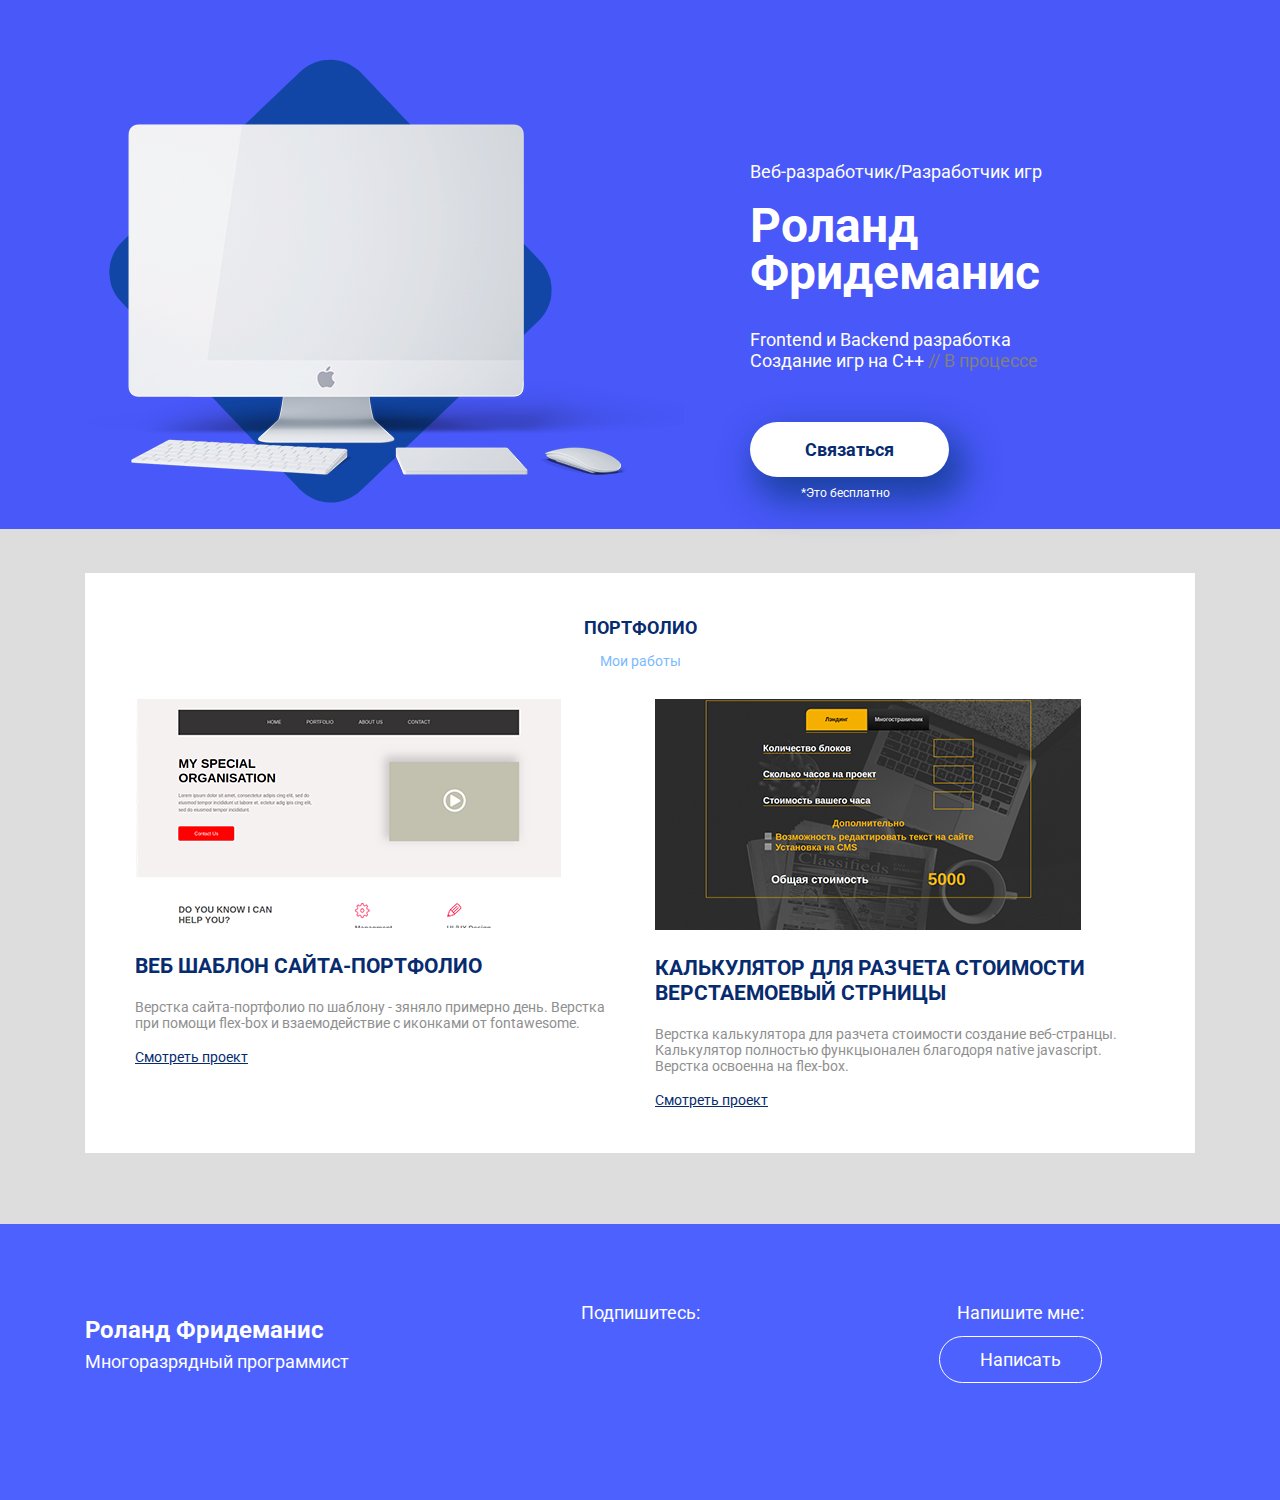
<file: index.html>
<!DOCTYPE html>
<html lang="en">
<head>
	  <!-- Важная техническая информация для браузера -->
		<meta charset="utf-8">
		<meta http-equiv="X-UA-Compatible" content="IE=edge">
		<meta name="viewport" content="width=device-width, initial-scale=1">

		<!-- Информация об Авторе и описание проекта -->
		<meta name="description" content="Портфолио-вебсайт Роланда Фридеманиса">
		<meta name="auyhor" content="Роланд Фридеманис">

		<!-- Иконка, которая будет на вкладке в браузере -->
		<link rel="icon" href="/favicon.ico">
		<!-- Заголовок на вкладке в браузере -->
		<title>Портфолио-вебсайт Роланда Фридеманиса</title>

		<!-- Подключаем шрифты -->
		<link href="https://fonts.googleapis.com/css?family=Roboto:400,700&amp;subset=cyrillic" rel="stylesheet">

		<link rel="stylesheet" href="css/animate.css">
		<!-- Подключаем наш файл со стилями, который находится в папке css-->
		<link rel="stylesheet" href="css/bootstrap-grid.min.css">
		<link rel="stylesheet" href="css/style.css">
</head>

<body>
 <!-- Тут будет cодержимое будущего сайта -->

 	<header>
 		<div class="container">
 			<div class="row">
 				<div class="col-lg-7">
 					<img class="header-img wow fadeInLeftBig" src="img/main-img.png" alt="Монитор">
 				</div>
 				<!-- /.col-7 -->
 				<div class="col-lg-5">
 					<p class="header-pretitle wow fadeInRightBig" data-wow-delay="0.1s">Веб-разработчик/Разработчик игр</p>
 					<h1 class="header-title wow fadeInRightBig" data-wow-delay="0.2s">Роланд Фридеманис</h1>
 					<p class="header-subtitle wow fadeInRightBig" data-wow-delay="0.3s">Frontend и Backend разработка<br>Создание игр на C++ <span class="coment">// В процессе</span></p>
					<div class="header-btn-block wow fadeInRightBig" data-wow-delay="0.4s">
						<a target="_blank" href="https://vk.me/itishnik2004" class="header-button">Связаться</a>
						<small>*Это бесплатно</small>
					</div>
 				</div>
 				<!-- /.col-5 -->
 			</div>
 			<!-- /.row -->
 		</div>
 		<!-- /.container -->
 	</header>

 	<section class="portfolio">
 		<div class="container">
 			<div class="portfolio-block wow fadeIn">
 			<h2 class="portfolio-title">Портфолио</h2>
 			<p class="portfolio-subtitle">Мои работы</p>
 		<div class="row">
	 		<div class="col-md-6">
	 		<div class="portfolio-col-1">
	 			<img src="img/myportfolioscreen.png" alt="Portfolio WEB template">
	 			<h3>ВЕБ шаблон сайта-портфолио
	 			</h3>
	 			<p class="portfolio-text">Верстка сайта-портфолио по шаблону - зяняло примерно день. Верстка при помощи flex-box и взаемодействие с иконками от fontawesome.
				</p>
	 			<a target="_blank" href="myPortfolio/index.html">Смотреть проект</a>
	 		</div>
	 		</div>
	 		<!-- /.col-6 -->
	 		<div class="col-md-6">
	 		<div class="portfolio-col-2">
	 			<img src="img/calclulator-img.png" alt="Мир">
	 			<h3>Калькулятор для разчета стоимости верстаемоевый стрницы</h3>
	 			<p class="portfolio-text">Верстка калькулятора для разчета стоимости создание веб-странцы. Калькулятор полностью функцыонален благодоря native javascript. Верстка освоенна на flex-box.</p>
	 			<a target="_blank" href="calc/index.html">Смотреть проект</a>
	 		</div>
	 		</div>
	 		<!-- /.col-6 -->
 		</div>
 		</div>
 		</div>
 	</section>

 	<footer>
 		<div class="container">
 			<div class="row">
 				<div class="col-md-4">
 					<h4 class="footer-author">Роланд  Фридеманис</h4>
 					<p class="footer-text">Многоразрядный программист</p>
 				</div>
 				<div class="col-md-4">
 					<div class="social-block">
 						<p>Подпишитесь:</p>
 						<a target="_blank" href="https://www.facebook.com/rolands.fridemanis.3"><img class="wow bounceInDown" src="img/facebook-logo-button.png" data-wow-delay="0.1s" alt="Facebook"> </a>
 						<a target="_blank" href="https://vk.com/itishnik2004"> <img class="wow bounceInDown" src="img/vk-social-logotype.png" data-wow-delay="0.2s" alt="Vk"></a>
 						<a target="_blank" href="https://www.youtube.com/channel/UCCu4RB_m1BN1WprdI542stg?view_as=subscriber"> <img class="wow bounceInDown" data-wow-delay="0.3s" src="img/youtube-symbol.png" alt="Youtube"></a>
 					</div>
 				</div>
 				<div class="col-md-4">
 					<div class="footer-cta-block">
 						<p class="footer-cta">Напишите мне:</p>
 						<a target="_blank" href="https://vk.me/itishnik2004" class="footer-button">Написать</a>
 					</div>
 				</div>
 			</div>
 			<!-- /.row -->
 		</div>
 		<!-- /.container -->
 	</footer>
	
	<script src="js/wow.min.js"></script>
	<script>
		new WOW().init();
	</script>
</body>
</html>
</file>
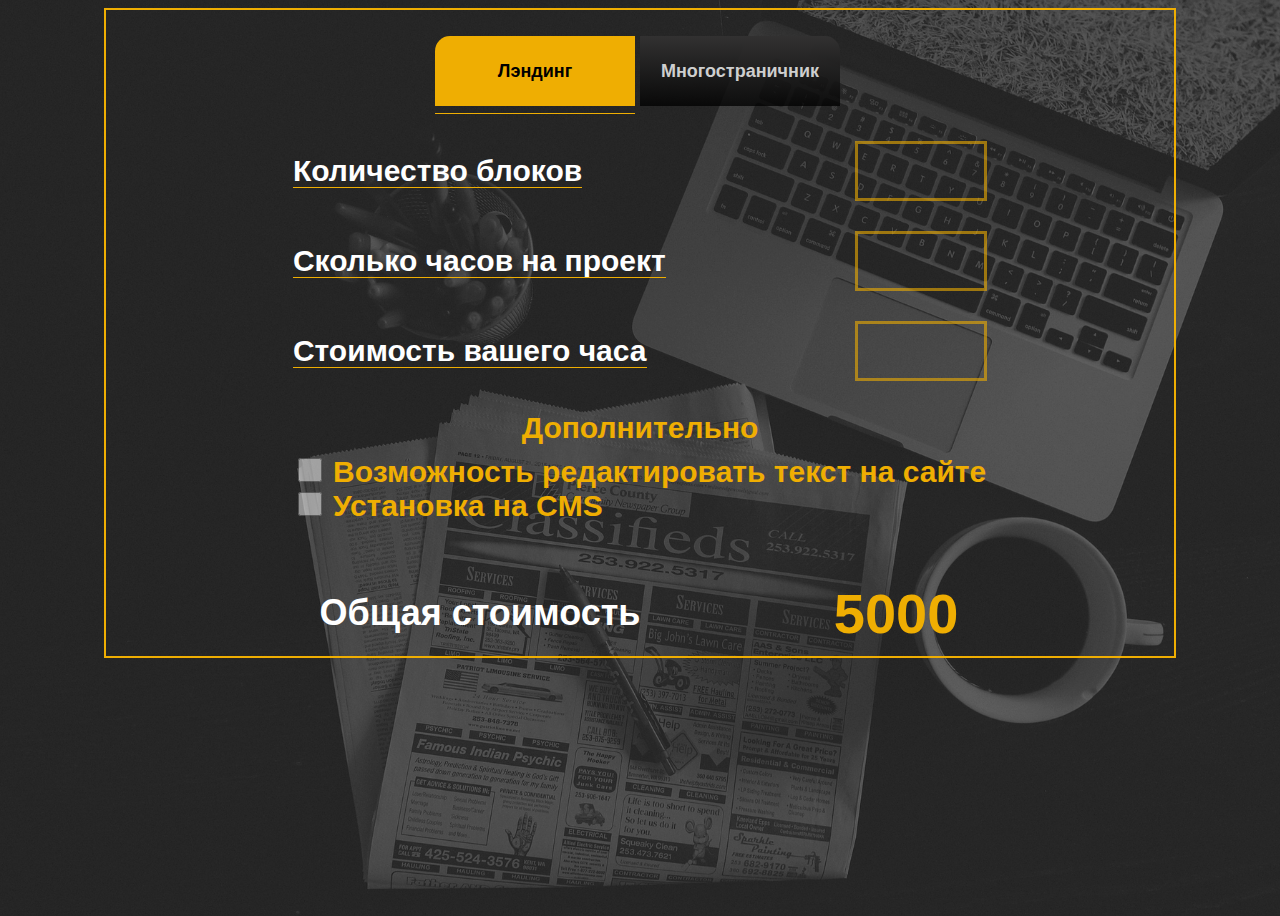
<file: calc/index.html>
<!DOCTYPE html>
<html lang="en">
<head>
	<meta charset="UTF-8">
	<title>Калькулятор для разчета стоимости верстаемоевый стрницы</title>
	<link rel="stylesheet" href="style.css">
</head>
<body>
	<div class="calc">
		<div class="tabs">
			<div class="tab-left active">Лэндинг</div>
			<div class="tab-right">Многостраничник</div>
		</div>
		<div class="blocks" id="blocks-block">
			<div class="blocks-title">Количество блоков</div>
			<input type="number" class="counter" id="counter-block">
		</div>
		<div class="blocks" id="pages-block">
			<div class="blocks-title">Количество страниц</div>
			<input type="number" class="counter" id="counter-pages">
		</div>
		<div class="blocks">
			<div class="blocks-title">Сколько часов на проект</div>
			<input type="number" class="counter" id="counter-hours">
		</div>
		<div class="blocks">
			<div class="blocks-title">Стоимость вашего часа</div>
			<input type="number" class="counter" id="counter-rate">
		</div>

		<div class="addiction">
			<div class="addiction-title">Дополнительно</div>
			<div class="addiction-block">
				<input class="checkbox" type="checkbox" id="changes-check">
				Возможность редактировать текст на сайте
			</div>
			<div class="addiction-block">
				<input class="checkbox" type="checkbox" id="cms-check">
				Установка на CMS
			</div>
		</div>

		<div class="total">
			Общая стоимость
			<input value="5000" type="text" class="total-count" id="total-value">
		</div>
	</div>
	<script src="script.js"></script>
</body>
</html>
</file>
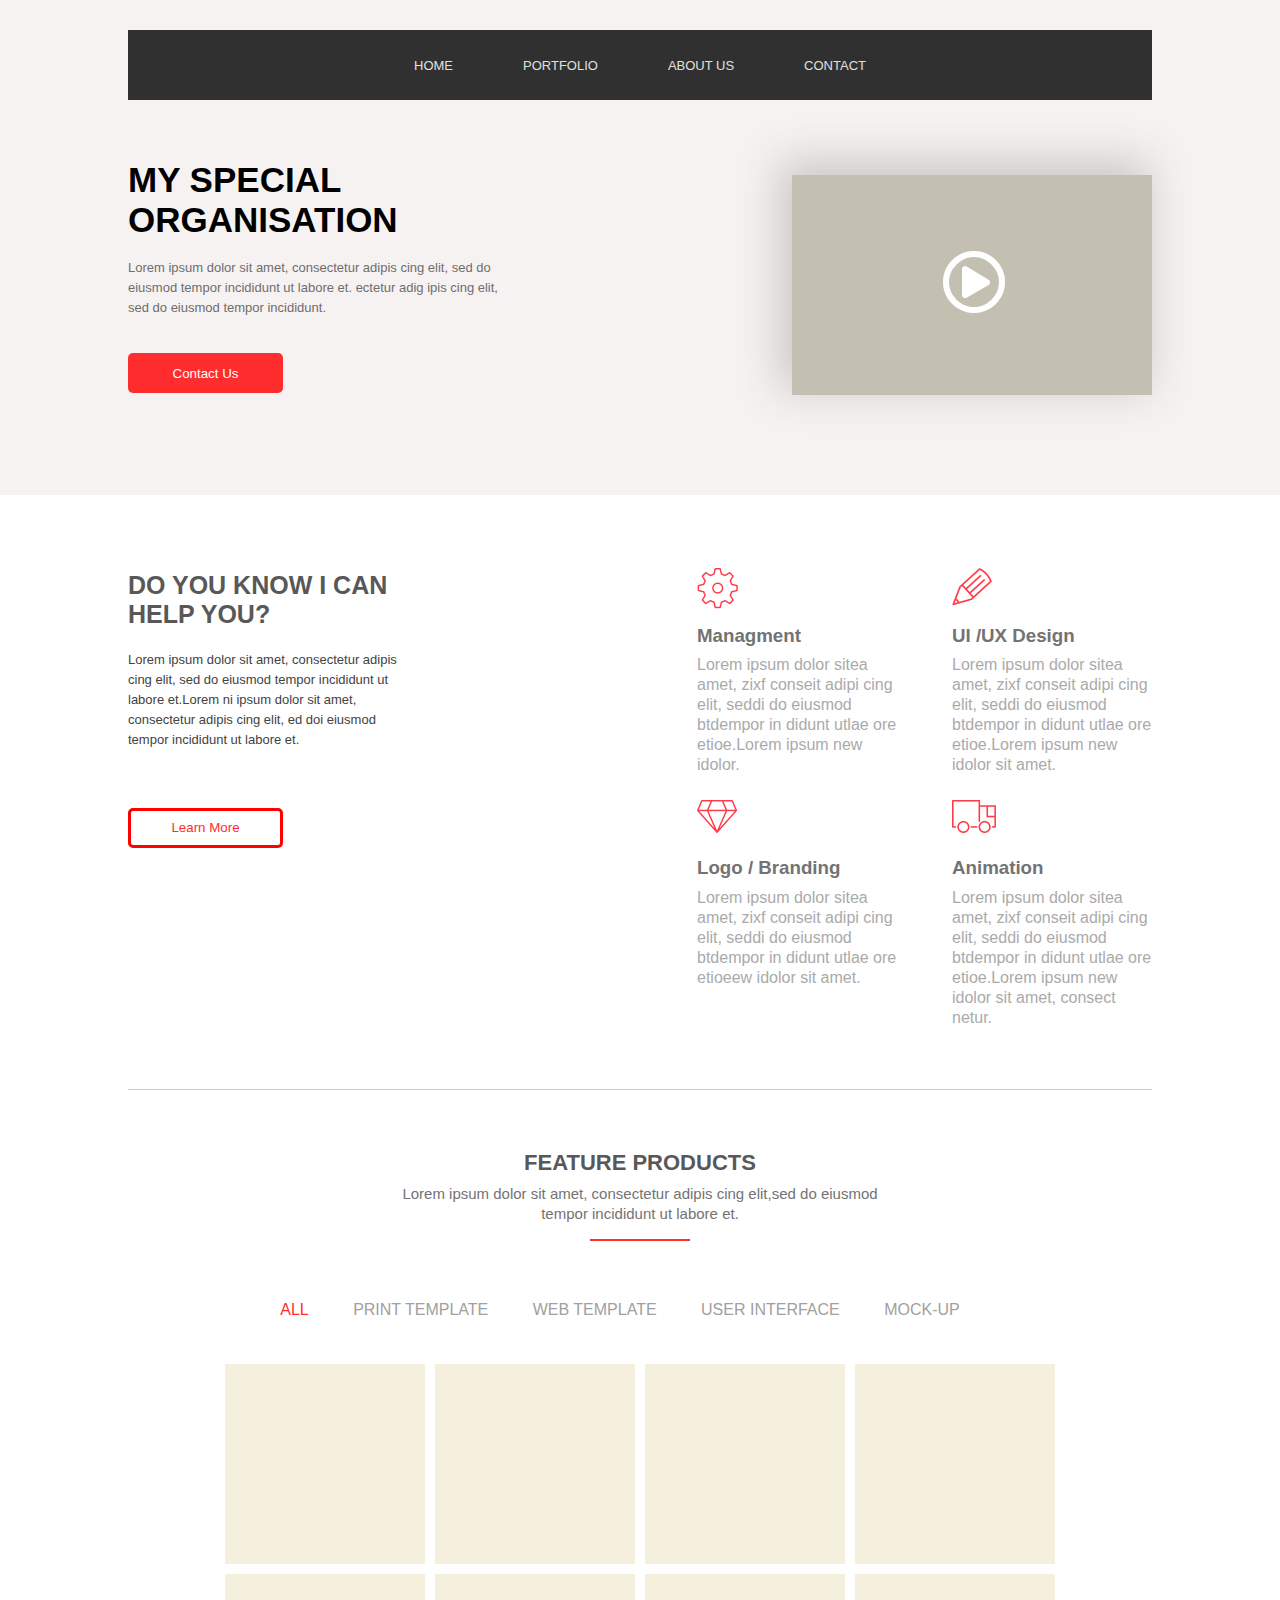
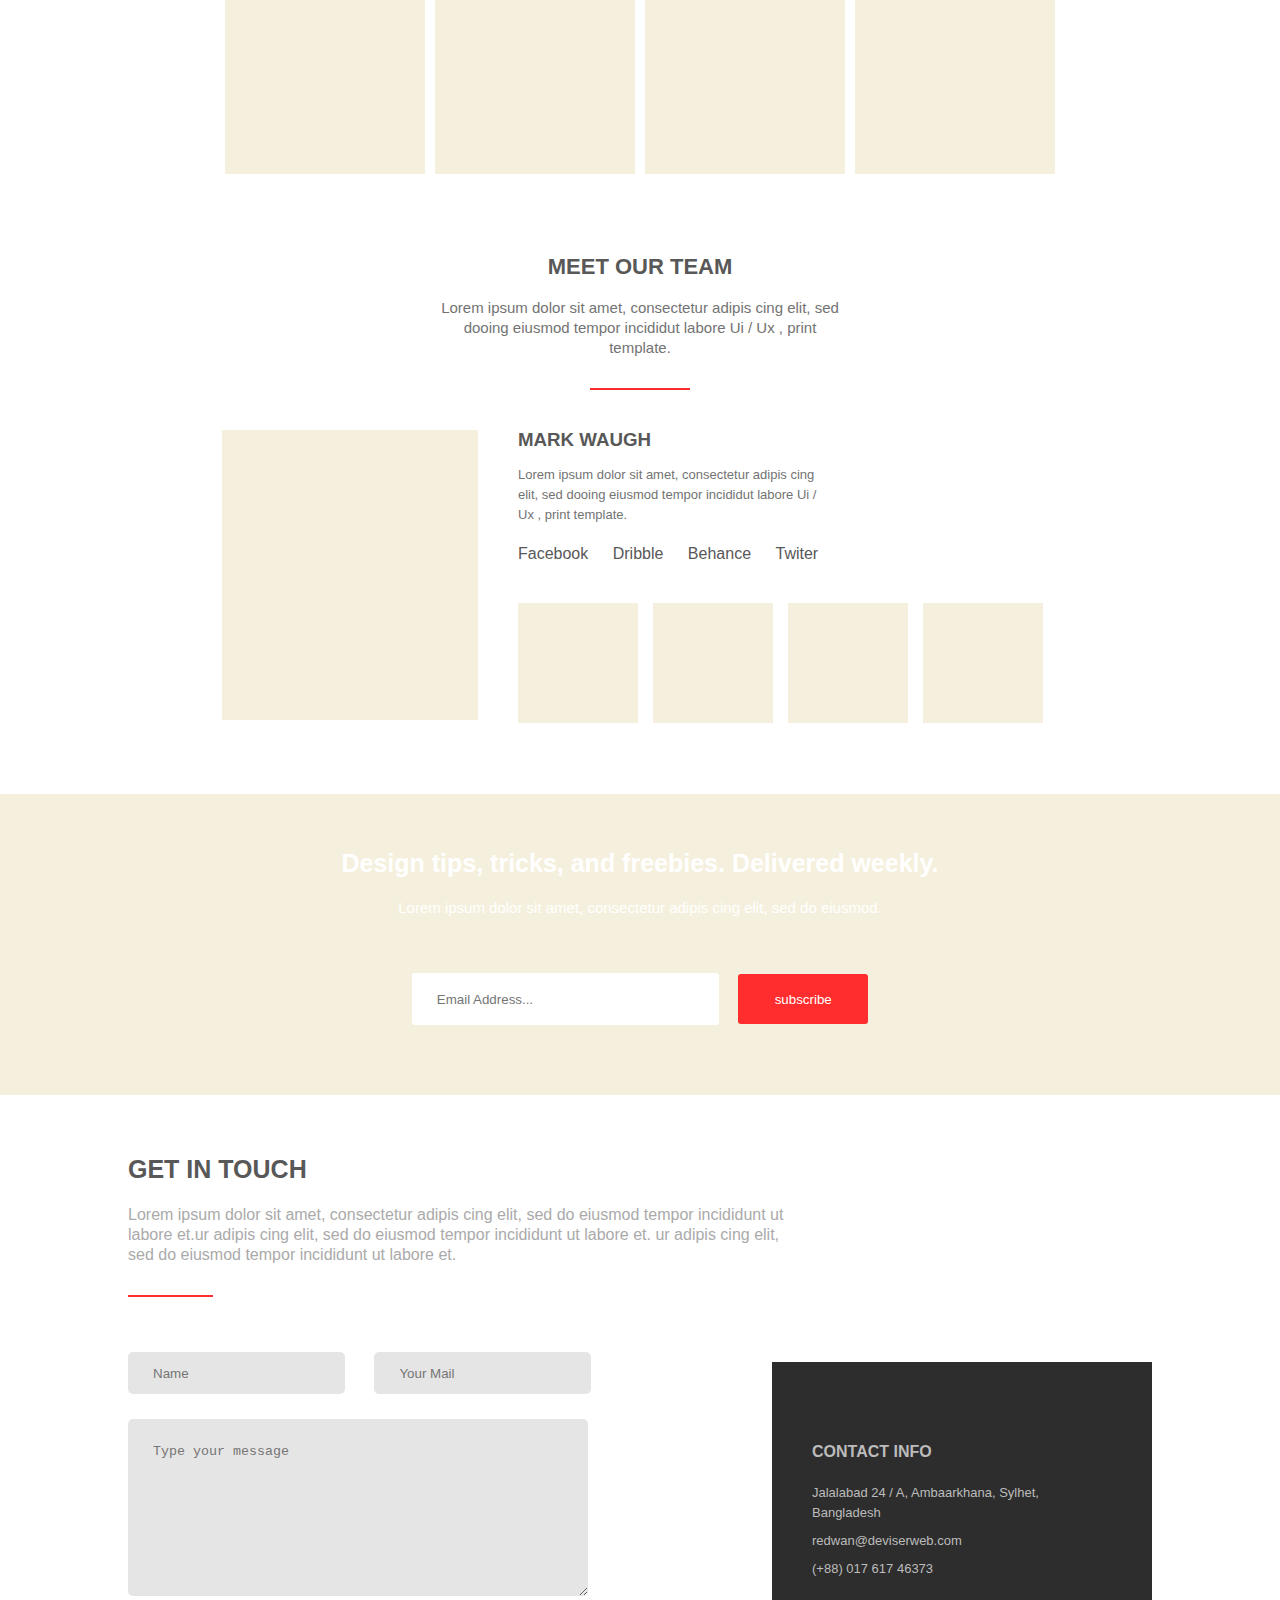
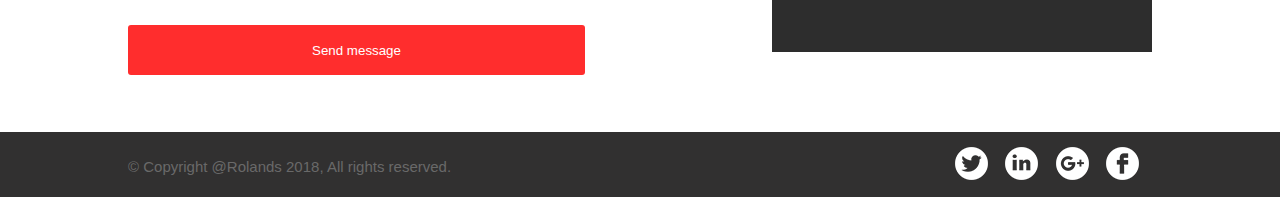
<file: myPortfolio/index.html>
<!DOCTYPE html>
<html lang="en">
<head>
	<meta charset="UTF-8">
	<title>ВЕБ шаблон сайта-портфолио</title>
	<link rel="stylesheet" href="css/fontawesome-all.min.css">
	<!-- <link rel="stylesheet" href="css/bootstrap-grid.min.css"> -->
	<link rel="stylesheet" href="style.css">
</head>
<body>
	<div class="header">
		<div class="nav">
			<a href="#">home</a>
			<a href="#">portfolio</a>
			<a href="#">about us</a>
			<a href="#">contact</a>
		</div>
		
		<div class="banner">
			<div class="banner_block_left">
				<h1>My special organisation</h1>
				<p>Lorem ipsum dolor sit amet, consectetur adipis cing elit, sed do eiusmod tempor incididunt  ut labore et. ectetur adig ipis cing elit, sed do eiusmod tempor incididunt.</p>
				<button class="btn-fill">Contact Us</button>
			</div>
			<div class="banner_block_right">
				<div class="player">
					<i class="far fa-4x fa-inverse fa-play-circle play_logo"></i>
				</div>
			</div>
		</div>
	</div>

	<div class="more_info">
		<div class="main_info">
			<h2>Do you know I can help you?</h2>
			<p class="subtitle">
				Lorem ipsum dolor sit amet, consectetur adipis cing elit, sed do eiusmod tempor incididunt ut labore et.Lorem ni ipsum dolor sit amet, consectetur adipis cing elit, ed doi eiusmod tempor incididunt ut labore et.
			</p>
			<button class="btn-bordered">Learn More</button>
		</div>
		<div class="side_block">
			<div class="side_left">
				<div class="mini-blocks">
					<img src="assets/icons/Settings@1X.png" alt="Setting icon"><br>
					<h3>Managment</h3>
					<p>
						Lorem ipsum dolor sitea amet, zixf conseit  adipi cing elit, seddi do eiusmod btdempor in didunt utlae ore etioe.Lorem ipsum new idolor.
					</p>
				</div>
				<div class="mini-blocks">
					<img src="assets/icons/Diamond@1X.png" alt="Diamond icon"><br>
					<h3>Logo / Branding</h3>
					<p>
						Lorem ipsum dolor sitea amet, zixf conseit  adipi cing elit, seddi do eiusmod btdempor in didunt utlae ore etioeew idolor sit amet.
					</p>
				</div>
			</div>
			<div class="side_right">
				<div class="mini-blocks">
					<img src="assets/icons/Pencil@1X.png" alt="Pencil icon"><br>
					<h3>UI /UX Design</h3>
					<p>
						Lorem ipsum dolor sitea amet, zixf conseit  adipi cing elit, seddi do eiusmod btdempor in didunt utlae ore etioe.Lorem ipsum new idolor sit amet.
					</p>
				</div>
				<div class="mini-blocks">
					<img src="assets/icons/Truck 2@1X.png" alt="Truck icon"><br>
					<h3>Animation</h3>
					<p>
						Lorem ipsum dolor sitea amet, zixf conseit  adipi cing elit, seddi do eiusmod btdempor in didunt utlae ore etioe.Lorem ipsum new idolor sit amet, consect netur.
					</p>
				</div>
			</div>
		</div>
	</div>

	<div class="divider"></div>

	<div class="products">
		<h2>feature products</h2>
		<p class="products-subtitle">
			Lorem ipsum dolor sit amet, consectetur adipis cing elit,sed do eiusmod tempor incididunt ut labore et.
		</p>

		<div class="mini-divider"></div>

		<div class="products-list">
			<a class="active_point" href="#">all</a>
			<a href="#">print template</a>
			<a href="#">web template</a>
			<a href="#">user interface</a>
			<a href="#">mock-up</a>
		</div>

		<div class="squares">
			<div class="row-1">
				<div class="col-1">
					<div class="square"></div>
					<div class="square"></div>
				</div>
				<div class="col-1">
					<div class="square"></div>
					<div class="square"></div>
				</div>
			</div>
			<div class="row-2">
				<div class="col-2">
					<div class="square"></div>
					<div class="square"></div>
				</div>
				<div class="col-2">
					<div class="square"></div>
					<div class="square"></div>
				</div>
			</div>
		</div>
	</div>

	<div class="team-title">
		<h2>Meet our team</h2>
		<p class="subtitle_team">
			Lorem ipsum dolor sit amet, consectetur adipis cing elit, sed dooing eiusmod tempor incididut labore Ui / Ux , print template.
		</p>

		<div class="mini-divider-team"></div>
	</div>

	<div class="team">
		<div class="bigSquare"></div>
		<div class="anotherSide">
			<div class="square_info">
				<h3>mark waugh</h3>
				<p class="square_subtitle">
					Lorem ipsum dolor sit amet, consectetur adipis cing elit, sed dooing eiusmod tempor incididut labore Ui / Ux , print template.
				</p>

				<div class="networks">
					<a href="#">Facebook</a>
					<a href="#">Dribble</a>
					<a href="#">Behance</a>
					<a href="#">Twiter</a>
				</div>
			</div>
			<div class="mini-squares">
				<div class="miniSquare"></div>
				<div class="miniSquare"></div>
				<div class="miniSquare"></div>
				<div class="miniSquare"></div>
			</div>
		</div>
	</div>

	<div class="newsletterBlock">
		<h2>Design tips, tricks, and freebies. Delivered weekly.</h2>
		<p>Lorem ipsum dolor sit amet, consectetur adipis cing elit, sed do eiusmod.</p>
		<input type="text" placeholder="Email Address...">
		<button class="btnSend">subscribe</button>
	</div>

	<div class="contact">
		<div class="main_contact_info">
			<h2>get in touch</h2>
			<p>
				Lorem ipsum dolor sit amet, consectetur adipis cing elit, sed do eiusmod tempor incididunt ut labore et.ur adipis cing elit, sed do eiusmod tempor incididunt ut labore et. ur adipis cing elit, sed do eiusmod tempor incididunt ut labore et.
			</p>
			<div class="mini-divider-contact"></div>
		</div>

		<div class="main_events">
			<div class="form">
				<form action="">
					<div class="inputs">
						<input type="text" placeholder="Name">
						<input type="text" placeholder="Your Mail">
					</div>
					<textarea name="" id="" cols="30" rows="10" placeholder="Type your message"></textarea><br>
					<button class="send_message_btn">Send message</button>
				</form>
			</div>
			<div class="addInfo">
				<h4>contact info</h4>
				<p class="subtitle">
					Jalalabad 24 / A, Ambaarkhana, Sylhet, 
					Bangladesh
				</p>
				<p class="e-mail">redwan@deviserweb.com</p>
				<p class="phoneNum">(+88) 017 617 46373</p>
			</div>
		</div>
	</div>

	<div class="footer">
		<p>© Copyright @Rolands 2018, All rights reserved.</p>

		<div class="soc">
			<a href="#"><img src="assets/soc-icons/1468368398_Twitter_Rounded_Solid@1X (1).png" alt="" class="soc-img"></a>
			<a href="#"><img src="assets/soc-icons/1468368407_LinkedIn_Rounded_Solid@1X.png" alt="" class="soc-img"></a>
			<a href="#"><img src="assets/soc-icons/1468368412_Google_Rounded_Solid@1X.png" alt="" class="soc-img"></a>
			<a href="#"><img src="assets/soc-icons/1468368389_Facebook_Rounded_Solid@1X.png" alt="" class="soc-img"></a>
		</div>
	</div>
</body>
</html>
</file>
<file: css/style.css>
/* Здесь будут храниться стили нашего сайта */

body{
	background-color: #ddd;
	margin: 0;
	padding: 0;
	font-family: 'Roboto';
	font-size: 18px;
}

img{
	max-width: 100%;
}

header{
	padding-top: 59px;
	background-color: #4858f9;
	color: #fff;
	padding-bottom: 22px;
}

.header-pretitle{
	margin-top: 102px;
}

.header-title{
	line-height: 46.81px;
	font-size: 48px;
	margin-top: 21px;
}

.header-subtitle{
	margin-top: 20px;
}

.header-button{
	display: inline-block;
	text-decoration: none;
	box-shadow: 10px 17px 34px 6px rgba(18, 61, 145, 0.83);
	border-radius: 50px;
	background-color: #ffffff;
	color: #072b6f;
	font-weight: 700;
	padding: 17px 55px;
	margin-top: 33px;
	-webkit-transition: 0.2s;
	-o-transition: 0.2s;
	transition: 0.2s;
}

.header-button:hover{
	box-shadow: none;
}

header small{
	font-size: 12px;
	display: block;
	text-align: center;
	margin-top: 9px;
}

.header-btn-block{
	max-width: 190px;
}

.portfolio{
	background-color: #ddd;
}
.portfolio-block{
	background-color: #fff;
	padding-top: 29px;
	padding-bottom: 44px;
}

.portfolio{
	padding-top: 44px;
	padding-bottom: 71px;
}

.portfolio-title,.portfolio-subtitle{
	text-align: center;
}

.portfolio-title{
	text-transform: uppercase;
	font-size: 18px;
	color: #072b6f;
}

.portfolio-subtitle{
	margin-top: 10px;
	font-size: 14px;
	color: #7bb9ff;
	margin-bottom: 30px;
}

.portfolio-col-1{
	padding-left: 50px;
}

.portfolio-col-2{
	padding-right: 50px;
}

.portfolio-block h3{
	color: #072b6f;
	font-weight: 700;
	text-transform: uppercase;
}

.portfolio-text{
	color: #8f8f8f;
	font-size: 14px;
	font-weight: 400;
}

.portfolio-block a{
	color: #072b6f;
	font-size: 14px;
	font-weight: 400;
	text-decoration: underline;
}

/*Офформление подвала*/

footer{
	color: #fff;
	background: #4d61ff;
	padding-top: 60px;
	padding-bottom: 110px;
}

.footer-author{
	font-size: 24px;
	margin-bottom: 7px;
}

.footer-text{
	margin-top: 0;
}

.social-block{
	text-align: center;
}

.social-block a{
	display: inline-block;
	margin-left: 13px;
	margin-right: 13px;
}

.footer-cta-block{
	text-align: center;
}

.footer-cta{
	margin-bottom: 13px;
}

.footer-button{
	display: inline-block;
	border: 1px solid #fff;
	background: transparent;
	color: #fff;
	border-radius: 50px;
	padding: 12px 40px;
	text-decoration: none;
	-webkit-transition: 0.2s;
	-o-transition: 0.2s;
	transition: 0.2s;
}

.footer-button:hover{
	background: #fff;
	color:#4d61ff;
}

@media (max-width: 1200px){
	.header-pretitle{
		margin-top: 60px;
	}
}

@media(max-width: 992px){
	.header-img{
		display: none;
	}

	.header-pretitle{
		margin-top: 10px;
	}

	.footer-author{
		font-size: 18px;
	}

	.footer-text{
		font-size: 14px;
	}

	.social-block a{
		margin-left: 5px;
		margin-right: 5px;
	}

	.social-block img{
		width: 30px;
	}

	.footer-button{
		font-size: 14px;
		padding: 8px 35px;
	}
}

.coment {
	color: gray;
}

@media (max-width: 768px){
	.portfolio-col-1{
		padding-left: 20px;
		padding-right: 20px;
		padding-bottom: 40px;
	}

	.portfolio-col-2{
		padding-left: 45px;
	}

	.footer-author, .footer-text{
		text-align: center;
	}
}
</file>
<file: calc/style.css>
/*Active - #efae02*/

/*MIXIN

::before{
	content: '';
	width: 100%;
	height: 1px;
	background-color: #efae02;
	bottom: 0;
	left: 0;
}

*/

*{
	box-sizing: border-box;
	outline: none;
}

body{
	height: 100vh;
	background: url(computer-911165_1920.png);
	-webkit-background-size: cover;
	background-size: cover;
	font-family: 'Open Sans', sans-serif;
}

.calc{
	width: 1072px;
	height: 650px;
	border: 2px solid #efae02;
	margin: 0 auto;
	display: flex;
	flex-direction: column;
	align-items: center;
	justify-content: top;
}

.tabs{
	width: 100%;
	padding-top: 26px;
	padding-bottom: 35px;
	display: flex;
	justify-content: center;
}

.tab-left, .tab-right{
	width: 200px;
	height: 70px;
	border-radius: 0 15px 0 0;
	background-image: linear-gradient(to top, rgba(0,0,0,0.77) 0%, #323131 100%);
	margin-right: 5px;
	color: #cecece;
	font-size: 18px;
	font-weight: 700;
	text-align: center;
	line-height: 70px;
	cursor: pointer;
}

.tab-left{
	border-radius: 15px 0 0 0;
}

.active{
	background: #efae02;
	color: #000;
	position: relative;
}

.active::before{
	content: '';
	position: absolute;
	width: 200px;
	height: 1px;
	background-color: #efae02;
	left: 0;
	bottom: -8px;
}

.counter{
	width: 132px;
	height: 60px;
	border: 3px solid rgba(239, 174, 2, 0.6);
	background-color: transparent;
	text-align: center;
	color: #efae02;
	font-size: 48px;
	font-weight: 700;
}

.blocks{
	width: 65%;
	margin-bottom: 30px;
	display: flex;
	justify-content: space-between;
	align-items: center;
}

.blocks-title{
	position: relative;
	color: #fff;
	font-family: 'Open Sans', sans-serif;
	font-size: 30px;
	font-weight: 700;
}

.blocks-title::before{
	content: '';
	position: absolute;
	width: 100%;
	height: 1px;
	background-color: #efae02;
	bottom: 0;
	left: 0;
}

#pages-block{
	display: none;
}

.addiction{
	color: #efae02;
}

.addiction-title{
	text-align: center;
	font-size: 30px;
	font-weight: 700;
	margin-bottom: 10px;
}

.addiction-block{
	text-align: left;
	font-family: 'Open Sans', sans-serif;
	font-size: 30px;
	font-weight: 700
}

input[type="checkbox"]{
	width: 24px;
	height: 24px;
	opacity: 0.5;
}

.total{
	width: 60%;
	display: flex;
	justify-content: space-between;
	align-items: center;
	margin-top: 60px;
	color: #fff;
	font-family: "Open Sans", sans-serif;
	font-size: 36px;
	font-weight: 700;
	margin-bottom: 30px;
}

.total-count{
	font-size: 56px;
	font-weight: 700;
	width: 200px;
	height: 60px;
	background-color: transparent;
	border: none;
	color:  #efae02;
	text-align: right;
}
</file>
<file: myPortfolio/style.css>
body {
  padding: 0;
  margin: 0;
  font-family: 'Open Sans', sans-serif; }
  body p {
    line-height: 20px; }

.nav {
  max-width: 80%;
  height: 70px;
  line-height: 65px;
  background-color: #313030;
  display: flex;
  flex-direction: row;
  justify-content: center;
  margin: auto; }
  .nav a {
    color: #e0e0e0;
    text-decoration: none;
    text-transform: uppercase;
    justify-content: center;
    font-size: 13px;
    padding: 3px 35px;
    overflow: hidden; }
  .nav a:hover {
    background-color: #ff3f40;
    transition: all 0.3s; }

.btn-fill {
  background-color: #ff2d2d;
  width: 155px;
  height: 40px;
  border: none;
  border-radius: 5px;
  outline: none;
  color: #fff; }

.btn-bordered {
  width: 155px;
  height: 40px;
  border: 3px solid #ff0000;
  border-radius: 5px;
  outline: none;
  color: #ff2d2d;
  background-color: #fff; }

.banner {
  display: flex;
  display: row;
  justify-content: space-between;
  width: 80%;
  margin: 0 auto;
  flex-wrap: wrap; }
  .banner .banner_block_left {
    text-align: left; }
    .banner .banner_block_left h1 {
      margin-top: 60px;
      font-size: 35px;
      color: #000;
      text-transform: uppercase;
      width: 300px;
      font-weight: bold; }
    .banner .banner_block_left p {
      margin-top: -5px;
      font-size: 13px;
      width: 380px;
      line-height: 20px;
      margin-bottom: 35px;
      color: #6f6d6d; }
  .banner .banner_block_right .player {
    width: 360px;
    height: 220px;
    background-color: #c4c0b1;
    margin-top: 75px;
    box-shadow: -8px -10px 40px 5px #ccc8c8; }
  .banner .banner_block_right .play_logo {
    display: flex;
    margin-left: 150px;
    padding-top: 75px; }

.header {
  background-color: #f6f2f2;
  padding-top: 30px;
  padding-bottom: 100px; }

.more_info {
  display: flex;
  flex-direction: row;
  width: 80%;
  justify-content: space-between;
  margin: 0 auto;
  flex-wrap: wrap; }
  .more_info .main_info {
    margin-top: 55px; }
    .more_info .main_info h2 {
      color: #585858;
      width: 300px;
      text-transform: uppercase;
      font-size: 25px; }
    .more_info .main_info p {
      line-height: 20px;
      color: #424242;
      font-size: 13px;
      width: 270px; }
    .more_info .main_info button {
      margin-top: 45px; }
  .more_info .side_block {
    display: flex;
    flex-direction: row;
    flex-wrap: wrap;
    justify-content: center; }
    .more_info .side_block .mini-blocks:first-child {
      margin-top: 93px; }
    .more_info .side_block .mini-blocks {
      margin-top: 45px;
      margin-left: 55px; }
      .more_info .side_block .mini-blocks h3 {
        color: #737373; }
      .more_info .side_block .mini-blocks p {
        color: #aaaaaa;
        line-height: 20px;
        width: 200px;
        margin-top: -10px; }
      .more_info .side_block .mini-blocks img {
        margin-top: -20px;
        position: absolute; }

.divider {
  width: 80%;
  height: 1px;
  background-color: #ccc;
  margin: 0 auto;
  margin-top: 45px; }

.products h2 {
  color: #585858;
  text-transform: uppercase;
  font-size: 22px;
  text-align: center;
  margin-top: 60px; }
.products p {
  font-size: 15px;
  color: #737373;
  width: 500px;
  text-align: center;
  margin: 0 auto;
  margin-top: -10px; }
.products .mini-divider {
  width: 100px;
  height: 2px;
  background-color: #ff2d2d;
  margin: 0 auto;
  margin-top: 15px; }
.products a {
  text-decoration: none;
  color: #a0a0a0;
  font-size: 16px;
  margin-right: 40px;
  text-transform: uppercase; }
.products .products-list {
  text-align: center;
  margin-top: 60px; }
  .products .products-list .active_point {
    color: #ff2d2d; }
.products .squares {
  margin-top: 40px;
  display: flex;
  flex-wrap: wrap;
  flex-direction: row;
  justify-content: center; }
  .products .squares .col-1, .products .squares .col-2 {
    display: flex; }
  .products .squares .square {
    width: 200px;
    height: 200px;
    background-color: #f5f0dd;
    margin: 5px; }

.team-title {
  width: 80%;
  margin: 0 auto;
  text-align: center; }
  .team-title h2 {
    color: #585858;
    text-transform: uppercase;
    font-size: 22px;
    margin-top: 75px; }
  .team-title p {
    font-size: 15px;
    color: #737373;
    width: 400px;
    margin-top: -5px;
    margin: 0 auto; }
  .team-title .mini-divider-team {
    width: 100px;
    height: 2px;
    background-color: #ff2d2d;
    margin: 0 auto;
    margin-top: 30px; }

.team {
  display: flex;
  flex-direction: row;
  width: 80%;
  margin: 0 auto;
  justify-content: center;
  margin-top: 20px;
  padding-bottom: 50px; }
  .team .bigSquare {
    width: 25%;
    height: 290px;
    background-color: #f5f0dd;
    margin-top: 20px; }
  .team .anotherSide {
    margin-left: 40px; }
    .team .anotherSide .square_info h3 {
      text-transform: uppercase;
      color: #585858; }
    .team .anotherSide .square_info p {
      font-size: 13px;
      color: #737373;
      width: 300px;
      margin-top: -5px; }
    .team .anotherSide .square_info .networks {
      margin-top: 20px; }
      .team .anotherSide .square_info .networks a {
        text-decoration: none;
        color: #585858;
        font-size: 16px;
        margin-right: 20px; }
    .team .anotherSide .mini-squares {
      display: flex;
      flex-direction: row;
      margin-top: 40px; }
      .team .anotherSide .mini-squares .miniSquare {
        width: 120px;
        height: 120px;
        background-color: #f5f0dd;
        margin-right: 15px; }

.newsletterBlock {
  background-color: #f5f0dd;
  text-align: center;
  padding-bottom: 70px; }
  .newsletterBlock h2 {
    color: #fff;
    font-size: 25px;
    padding-top: 55px; }
  .newsletterBlock p {
    color: #fff;
    font-size: 15px; }
  .newsletterBlock input {
    width: 280px;
    height: 50px;
    background-color: #fff;
    border: none;
    border-radius: 3px;
    color: #a9a9a9;
    padding-left: 25px;
    outline: none;
    margin-top: 40px; }
  .newsletterBlock button {
    width: 130px;
    height: 50px;
    border-radius: 3px;
    background-color: #ff2d2d;
    color: #fff;
    border: none;
    outline: none;
    margin-left: 15px;
    margin-top: 40px; }

.contact .main_contact_info {
  width: 80%;
  margin: 0 auto; }
  .contact .main_contact_info h2 {
    color: #585858;
    text-transform: uppercase;
    font-size: 25px;
    margin-top: 60px; }
  .contact .main_contact_info p {
    color: #aaaaaa;
    width: 680px; }
  .contact .main_contact_info .mini-divider-contact {
    width: 85px;
    height: 2px;
    background-color: #ff2d2d;
    margin-top: 30px; }

.main_events {
  flex-wrap: wrap;
  display: flex;
  flex-direction: row;
  width: 80%;
  margin: 0 auto;
  justify-content: space-between;
  margin-top: 15px; }
  .main_events .addInfo {
    background-color: #2d2d2d;
    align-self: flex-end;
    margin-bottom: 80px;
    padding-top: 60px;
    padding-bottom: 60px;
    padding-left: 40px;
    padding-right: 110px;
    margin-top: 50px; }
    .main_events .addInfo h4 {
      color: #bcbcbc;
      font-size: 16px;
      text-transform: uppercase; }
    .main_events .addInfo p {
      color: #bcbcbc;
      font-size: 13px;
      margin-top: -5px; }
    .main_events .addInfo .subtitle {
      margin-top: 18px;
      width: 230px; }
  .main_events .inputs input {
    width: 190px;
    height: 40px;
    background-color: #e5e5e5;
    border: none;
    border-radius: 5px;
    color: #676767;
    padding-left: 25px;
    outline: none;
    margin-top: 40px;
    margin-right: 25px; }
  .main_events textarea {
    width: 433px;
    height: 150px;
    background-color: #e5e5e5;
    border: none;
    border-radius: 5px;
    color: #676767;
    padding-left: 25px;
    outline: none;
    margin-top: 25px;
    padding-top: 25px; }
  .main_events .send_message_btn {
    width: 457px;
    height: 50px;
    border-radius: 3px;
    background-color: #ff2d2d;
    color: #fff;
    border: none;
    outline: none;
    margin-top: 25px; }

.footer {
  height: 65px;
  width: 80%;
  background-color: #313030;
  display: flex;
  justify-content: space-between;
  margin: 0 auto;
  justify-content: space-between;
  padding: 0 10%; }
  .footer img {
    margin-top: 15px;
    margin-right: 13px; }
  .footer p {
    margin-top: 25px;
    color: #696969;
    font-size: 15px; }

@media only screen and (max-width: 375px) {
  .add {
    text-align: center; } }
@media only screen and (max-width: 352px) {
  .side_block {
    margin: 0 auto; } }

/*# sourceMappingURL=style.css.map */
</file>
